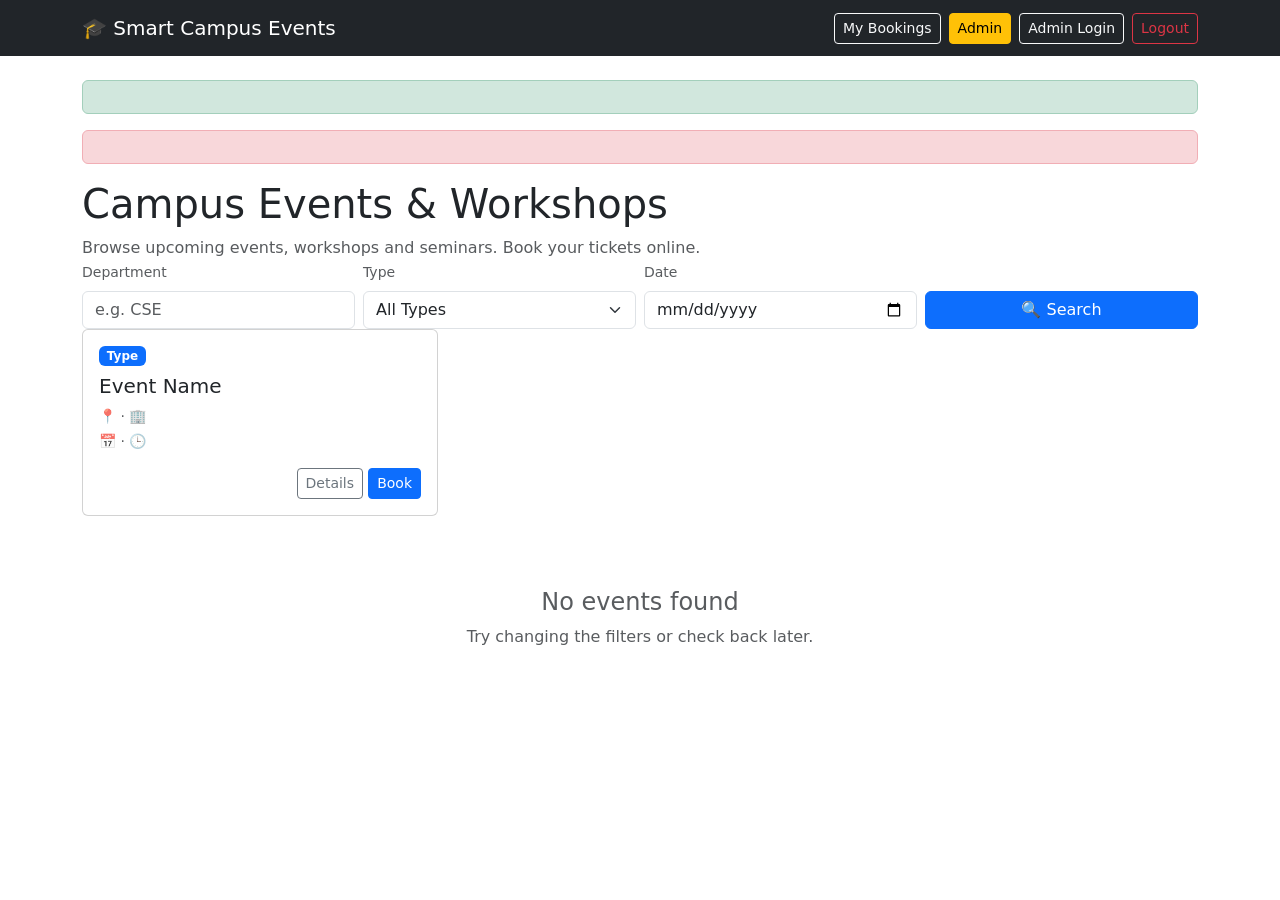
<file: src/main/resources/templates/index.html>
<!DOCTYPE html>
<html xmlns:th="http://www.thymeleaf.org" xmlns:sec="http://www.thymeleaf.org/extras/spring-security">
<head>
    <meta charset="UTF-8">
    <meta name="viewport" content="width=device-width, initial-scale=1">
    <title>Smart Campus Events</title>
    <link href="https://cdn.jsdelivr.net/npm/bootstrap@5.3.3/dist/css/bootstrap.min.css" rel="stylesheet">
    <link th:href="@{/css/style.css}" rel="stylesheet">
</head>
<body>
<nav class="navbar navbar-expand-lg navbar-dark bg-dark mb-4">
    <div class="container">
        <a class="navbar-brand" href="/">🎓 Smart Campus Events</a>
        <div class="d-flex gap-2">
            <a class="btn btn-outline-light btn-sm" href="/my-registrations">My Bookings</a>
            <a class="btn btn-warning btn-sm" href="/admin" sec:authorize="hasRole('ADMIN')">Admin</a>
            <a class="btn btn-outline-light btn-sm" href="/login" sec:authorize="!isAuthenticated()">Admin Login</a>
            <a class="btn btn-outline-danger btn-sm" href="/logout" sec:authorize="isAuthenticated()">Logout</a>
        </div>
    </div>
</nav>

<div class="container">
    <div th:if="${successMessage}" class="alert alert-success" th:text="${successMessage}"></div>
    <div th:if="${errorMessage}" class="alert alert-danger" th:text="${errorMessage}"></div>

    <div class="hero">
        <h1 class="mb-2">Campus Events & Workshops</h1>
        <p class="mb-0 opacity-75">Browse upcoming events, workshops and seminars. Book your tickets online.</p>
    </div>

    <!-- Filters -->
    <form class="filter-bar row g-2 align-items-end" method="get" action="/">
        <div class="col-md-3">
            <label class="form-label small text-muted">Department</label>
            <input type="text" name="department" class="form-control" placeholder="e.g. CSE" th:value="${department}">
        </div>
        <div class="col-md-3">
            <label class="form-label small text-muted">Type</label>
            <select name="type" class="form-select">
                <option value="">All Types</option>
                <option value="Workshop" th:selected="${type == 'Workshop'}">Workshop</option>
                <option value="Seminar" th:selected="${type == 'Seminar'}">Seminar</option>
                <option value="Fest" th:selected="${type == 'Fest'}">Fest</option>
                <option value="Cultural" th:selected="${type == 'Cultural'}">Cultural</option>
                <option value="Sports" th:selected="${type == 'Sports'}">Sports</option>
            </select>
        </div>
        <div class="col-md-3">
            <label class="form-label small text-muted">Date</label>
            <input type="date" name="date" class="form-control" th:value="${date}">
        </div>
        <div class="col-md-3">
            <button type="submit" class="btn btn-primary w-100">🔍 Search</button>
        </div>
    </form>

    <div class="row g-4">
        <div class="col-md-4" th:each="e : ${events}">
            <div class="card h-100">
                <div class="card-body">
                    <div class="d-flex justify-content-between mb-2">
                        <span class="badge bg-primary" th:text="${e.type}">Type</span>
                        <span class="badge" th:classappend="${e.availableTickets > 0} ? 'bg-success' : 'bg-danger'"
                              th:text="${e.availableTickets > 0} ? ${e.availableTickets} + ' left' : 'Sold Out'"></span>
                    </div>
                    <h5 class="card-title" th:text="${e.name}">Event Name</h5>
                    <p class="text-muted small mb-1">
                        📍 <span th:text="${e.venue} ?: 'TBA'"></span> ·
                        🏢 <span th:text="${e.department}"></span>
                    </p>
                    <p class="text-muted small mb-2">
                        📅 <span th:text="${e.date}"></span>
                        <span th:if="${e.time}"> · 🕒 <span th:text="${e.time}"></span></span>
                    </p>
                    <p class="card-text small" th:text="${e.description}"></p>
                    <div class="d-flex justify-content-between align-items-center mt-3">
                        <span class="fw-bold text-success" th:text="${e.ticketPrice == 0} ? 'Free' : '₹' + ${e.ticketPrice}"></span>
                        <div>
                            <a th:href="@{/events/{id}(id=${e.id})}" class="btn btn-outline-secondary btn-sm">Details</a>
                            <a th:if="${e.availableTickets > 0}" th:href="@{/register/{id}(id=${e.id})}" class="btn btn-primary btn-sm">Book</a>
                        </div>
                    </div>
                </div>
            </div>
        </div>
        <div class="col-12 text-center text-muted py-5" th:if="${#lists.isEmpty(events)}">
            <h4>No events found</h4>
            <p>Try changing the filters or check back later.</p>
        </div>
    </div>
</div>
<script src="https://cdn.jsdelivr.net/npm/bootstrap@5.3.3/dist/js/bootstrap.bundle.min.js"></script>
</body>
</html>
</file>
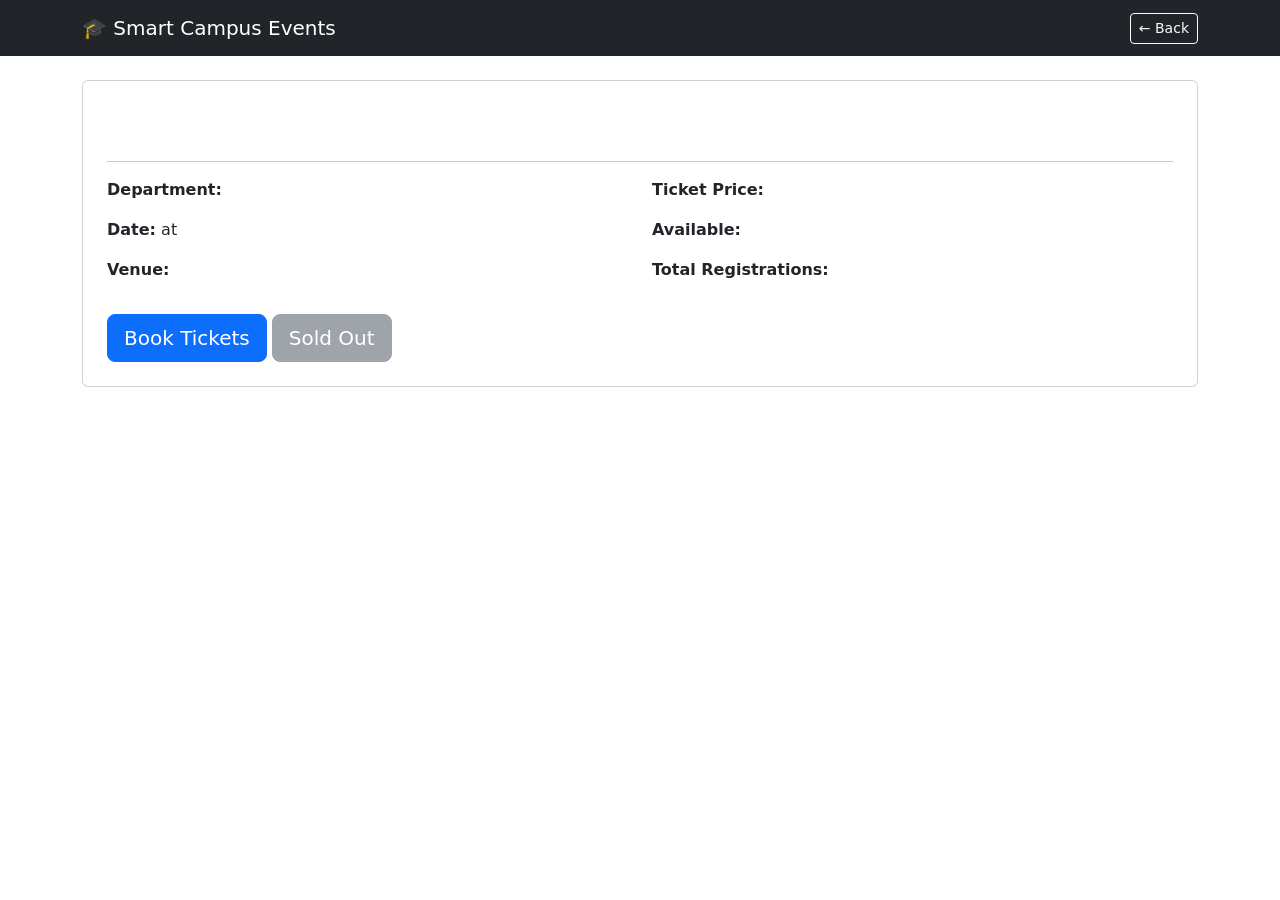
<file: src/main/resources/templates/event-detail.html>
<!DOCTYPE html>
<html xmlns:th="http://www.thymeleaf.org">
<head>
    <meta charset="UTF-8">
    <meta name="viewport" content="width=device-width, initial-scale=1">
    <title th:text="${event.name}">Event Detail</title>
    <link href="https://cdn.jsdelivr.net/npm/bootstrap@5.3.3/dist/css/bootstrap.min.css" rel="stylesheet">
    <link th:href="@{/css/style.css}" rel="stylesheet">
</head>
<body>
<nav class="navbar navbar-dark bg-dark mb-4">
    <div class="container">
        <a class="navbar-brand" href="/">🎓 Smart Campus Events</a>
        <a class="btn btn-outline-light btn-sm" href="/">← Back</a>
    </div>
</nav>
<div class="container">
    <div class="card p-4">
        <div class="d-flex justify-content-between">
            <span class="badge bg-primary" th:text="${event.type}"></span>
            <span class="badge bg-secondary" th:text="${event.status}"></span>
        </div>
        <h2 class="mt-3" th:text="${event.name}"></h2>
        <p class="text-muted" th:text="${event.description}"></p>
        <hr>
        <div class="row">
            <div class="col-md-6">
                <p><strong>Department:</strong> <span th:text="${event.department}"></span></p>
                <p><strong>Date:</strong> <span th:text="${event.date}"></span>
                    <span th:if="${event.time}"> at <span th:text="${event.time}"></span></span></p>
                <p><strong>Venue:</strong> <span th:text="${event.venue} ?: 'TBA'"></span></p>
            </div>
            <div class="col-md-6">
                <p><strong>Ticket Price:</strong>
                    <span th:text="${event.ticketPrice == 0} ? 'Free' : '₹' + ${event.ticketPrice}"></span></p>
                <p><strong>Available:</strong>
                    <span th:text="${event.availableTickets} + ' / ' + ${event.totalTickets}"></span></p>
                <p><strong>Total Registrations:</strong> <span th:text="${regCount}"></span></p>
            </div>
        </div>
        <div class="mt-3">
            <a th:if="${event.availableTickets > 0}" th:href="@{/register/{id}(id=${event.id})}"
               class="btn btn-primary btn-lg">Book Tickets</a>
            <span th:unless="${event.availableTickets > 0}" class="btn btn-secondary btn-lg disabled">Sold Out</span>
        </div>
    </div>
</div>
</body>
</html>
</file>
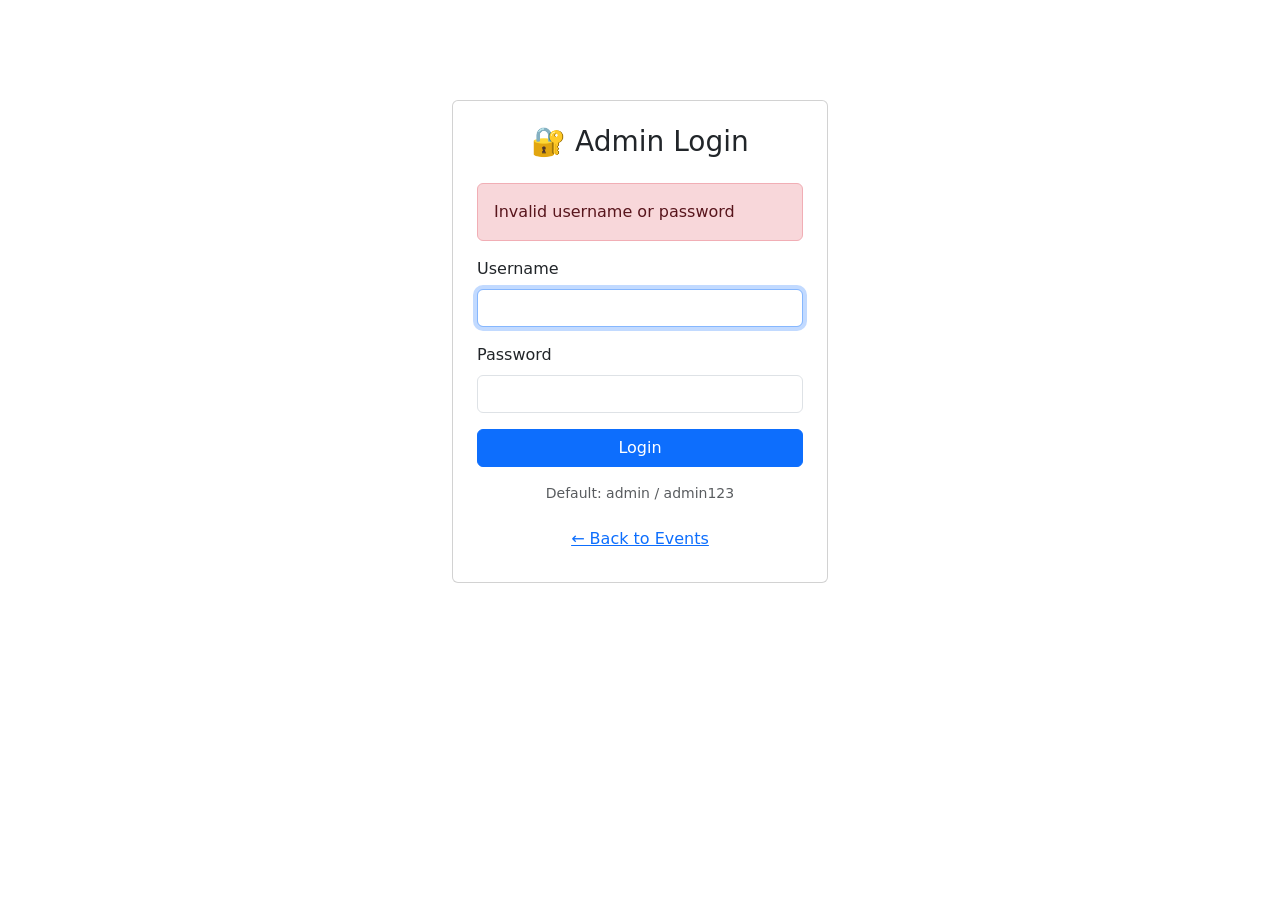
<file: src/main/resources/templates/login.html>
<!DOCTYPE html>
<html xmlns:th="http://www.thymeleaf.org">
<head>
    <meta charset="UTF-8">
    <meta name="viewport" content="width=device-width, initial-scale=1">
    <title>Admin Login</title>
    <link href="https://cdn.jsdelivr.net/npm/bootstrap@5.3.3/dist/css/bootstrap.min.css" rel="stylesheet">
    <link th:href="@{/css/style.css}" rel="stylesheet">
</head>
<body>
<div class="container" style="max-width: 400px; margin-top: 100px;">
    <div class="card p-4">
        <h3 class="text-center mb-4">🔐 Admin Login</h3>
        <div th:if="${param.error}" class="alert alert-danger">Invalid username or password</div>
        <form th:action="@{/login}" method="post">
            <div class="mb-3">
                <label class="form-label">Username</label>
                <input type="text" name="username" class="form-control" required autofocus>
            </div>
            <div class="mb-3">
                <label class="form-label">Password</label>
                <input type="password" name="password" class="form-control" required>
            </div>
            <button type="submit" class="btn btn-primary w-100">Login</button>
        </form>
        <p class="text-center text-muted small mt-3">Default: admin / admin123</p>
        <a href="/" class="btn btn-link w-100">← Back to Events</a>
    </div>
</div>
</body>
</html>
</file>
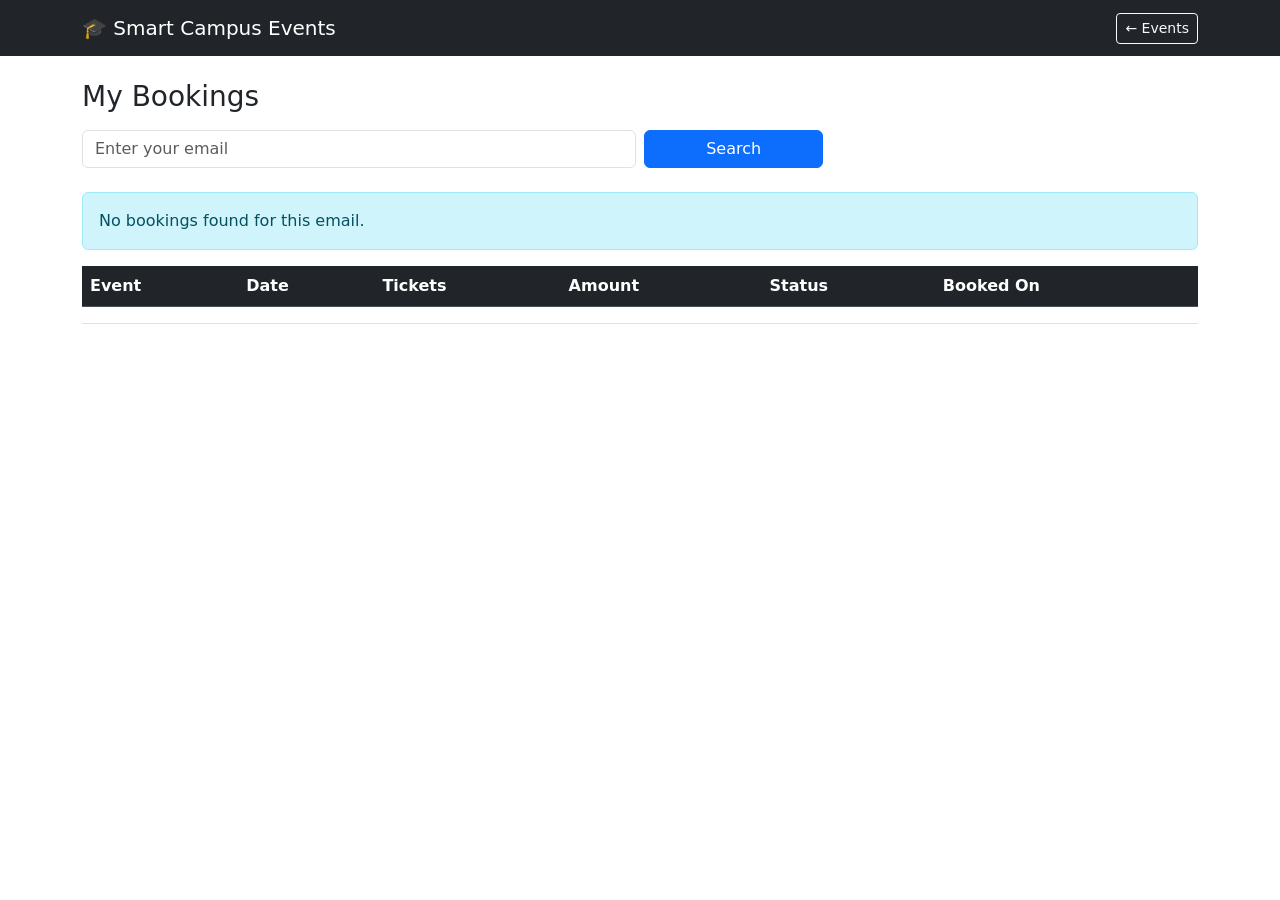
<file: src/main/resources/templates/my-registrations.html>
<!DOCTYPE html>
<html xmlns:th="http://www.thymeleaf.org">
<head>
    <meta charset="UTF-8">
    <meta name="viewport" content="width=device-width, initial-scale=1">
    <title>My Bookings</title>
    <link href="https://cdn.jsdelivr.net/npm/bootstrap@5.3.3/dist/css/bootstrap.min.css" rel="stylesheet">
    <link th:href="@{/css/style.css}" rel="stylesheet">
</head>
<body>
<nav class="navbar navbar-dark bg-dark mb-4">
    <div class="container">
        <a class="navbar-brand" href="/">🎓 Smart Campus Events</a>
        <a class="btn btn-outline-light btn-sm" href="/">← Events</a>
    </div>
</nav>
<div class="container">
    <h3 class="mb-3">My Bookings</h3>
    <form class="row g-2 mb-4" method="get">
        <div class="col-md-6">
            <input type="email" name="email" class="form-control" placeholder="Enter your email" th:value="${email}" required>
        </div>
        <div class="col-md-2">
            <button type="submit" class="btn btn-primary w-100">Search</button>
        </div>
    </form>

    <div th:if="${registrations != null}">
        <div th:if="${#lists.isEmpty(registrations)}" class="alert alert-info">No bookings found for this email.</div>
        <table class="table table-hover bg-white" th:unless="${#lists.isEmpty(registrations)}">
            <thead class="table-dark">
            <tr>
                <th>Event</th>
                <th>Date</th>
                <th>Tickets</th>
                <th>Amount</th>
                <th>Status</th>
                <th>Booked On</th>
            </tr>
            </thead>
            <tbody>
            <tr th:each="r : ${registrations}">
                <td th:text="${r.event.name}"></td>
                <td th:text="${r.event.date}"></td>
                <td th:text="${r.numberOfTickets}"></td>
                <td th:text="'₹' + ${r.totalAmount}"></td>
                <td><span class="badge bg-success" th:text="${r.status}"></span></td>
                <td th:text="${#temporals.format(r.registrationDate, 'dd MMM yyyy HH:mm')}"></td>
            </tr>
            </tbody>
        </table>
    </div>
</div>
</body>
</html>
</file>
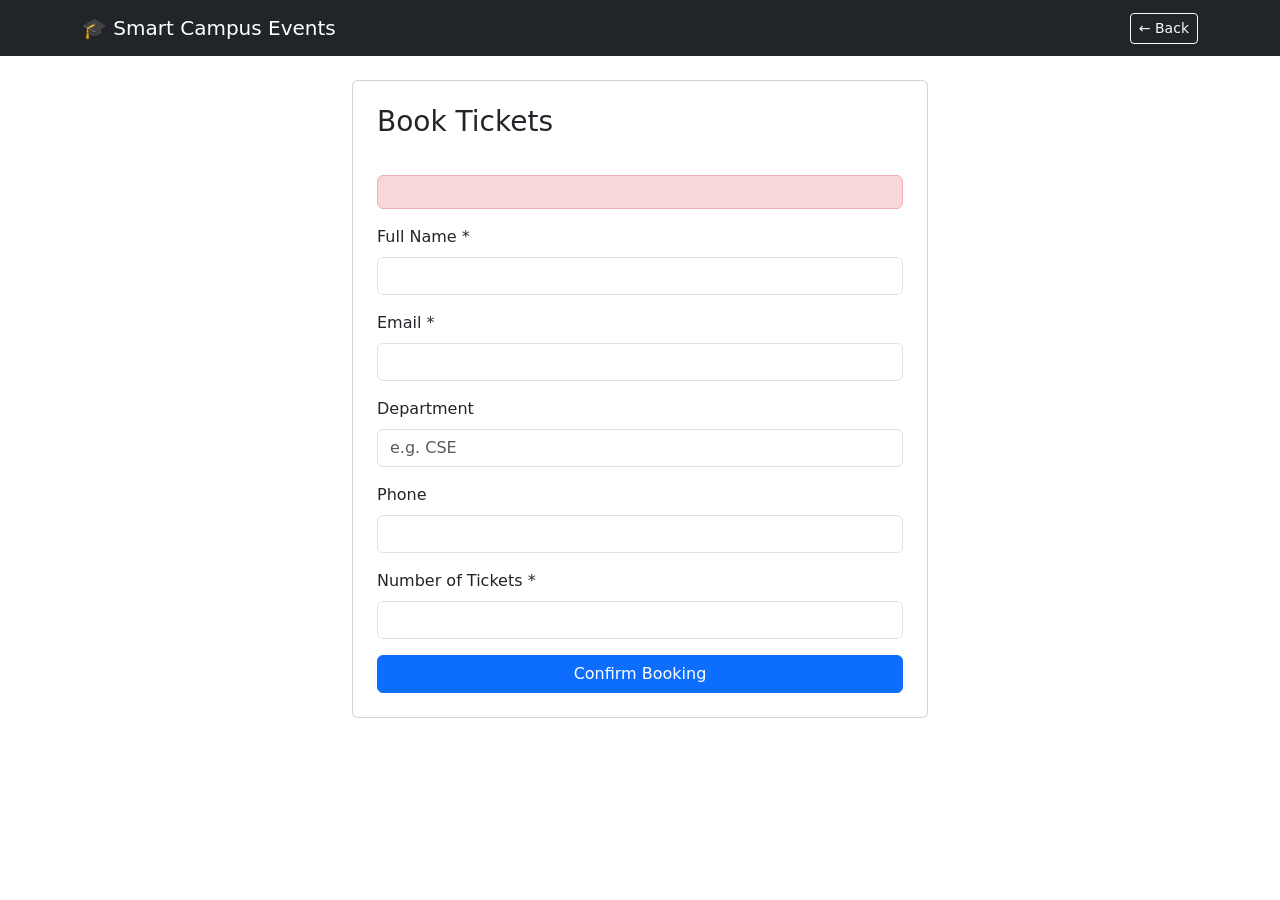
<file: src/main/resources/templates/register.html>
<!DOCTYPE html>
<html xmlns:th="http://www.thymeleaf.org">
<head>
    <meta charset="UTF-8">
    <meta name="viewport" content="width=device-width, initial-scale=1">
    <title>Book Tickets</title>
    <link href="https://cdn.jsdelivr.net/npm/bootstrap@5.3.3/dist/css/bootstrap.min.css" rel="stylesheet">
    <link th:href="@{/css/style.css}" rel="stylesheet">
</head>
<body>
<nav class="navbar navbar-dark bg-dark mb-4">
    <div class="container">
        <a class="navbar-brand" href="/">🎓 Smart Campus Events</a>
        <a class="btn btn-outline-light btn-sm" href="/">← Back</a>
    </div>
</nav>
<div class="container" style="max-width: 600px;">
    <div class="card p-4">
        <h3 class="mb-1">Book Tickets</h3>
        <p class="text-muted" th:text="${event.name} + ' · ₹' + ${event.ticketPrice} + ' per ticket'"></p>
        <p class="small text-success" th:text="${event.availableTickets} + ' tickets available'"></p>

        <div th:if="${errorMessage}" class="alert alert-danger" th:text="${errorMessage}"></div>

        <form th:action="@{/register/{id}(id=${event.id})}" th:object="${student}" method="post">
            <div class="mb-3">
                <label class="form-label">Full Name *</label>
                <input type="text" th:field="*{name}" class="form-control" required>
                <div class="text-danger small" th:if="${#fields.hasErrors('name')}" th:errors="*{name}"></div>
            </div>
            <div class="mb-3">
                <label class="form-label">Email *</label>
                <input type="email" th:field="*{email}" class="form-control" required>
                <div class="text-danger small" th:if="${#fields.hasErrors('email')}" th:errors="*{email}"></div>
            </div>
            <div class="mb-3">
                <label class="form-label">Department</label>
                <input type="text" th:field="*{department}" class="form-control" placeholder="e.g. CSE">
            </div>
            <div class="mb-3">
                <label class="form-label">Phone</label>
                <input type="text" th:field="*{phone}" class="form-control">
            </div>
            <div class="mb-3">
                <label class="form-label">Number of Tickets *</label>
                <input type="number" name="numberOfTickets" class="form-control"
                       th:value="${numberOfTickets}" min="1" th:max="${event.availableTickets}" required>
            </div>
            <button type="submit" class="btn btn-primary w-100">Confirm Booking</button>
        </form>
    </div>
</div>
</body>
</html>
</file>
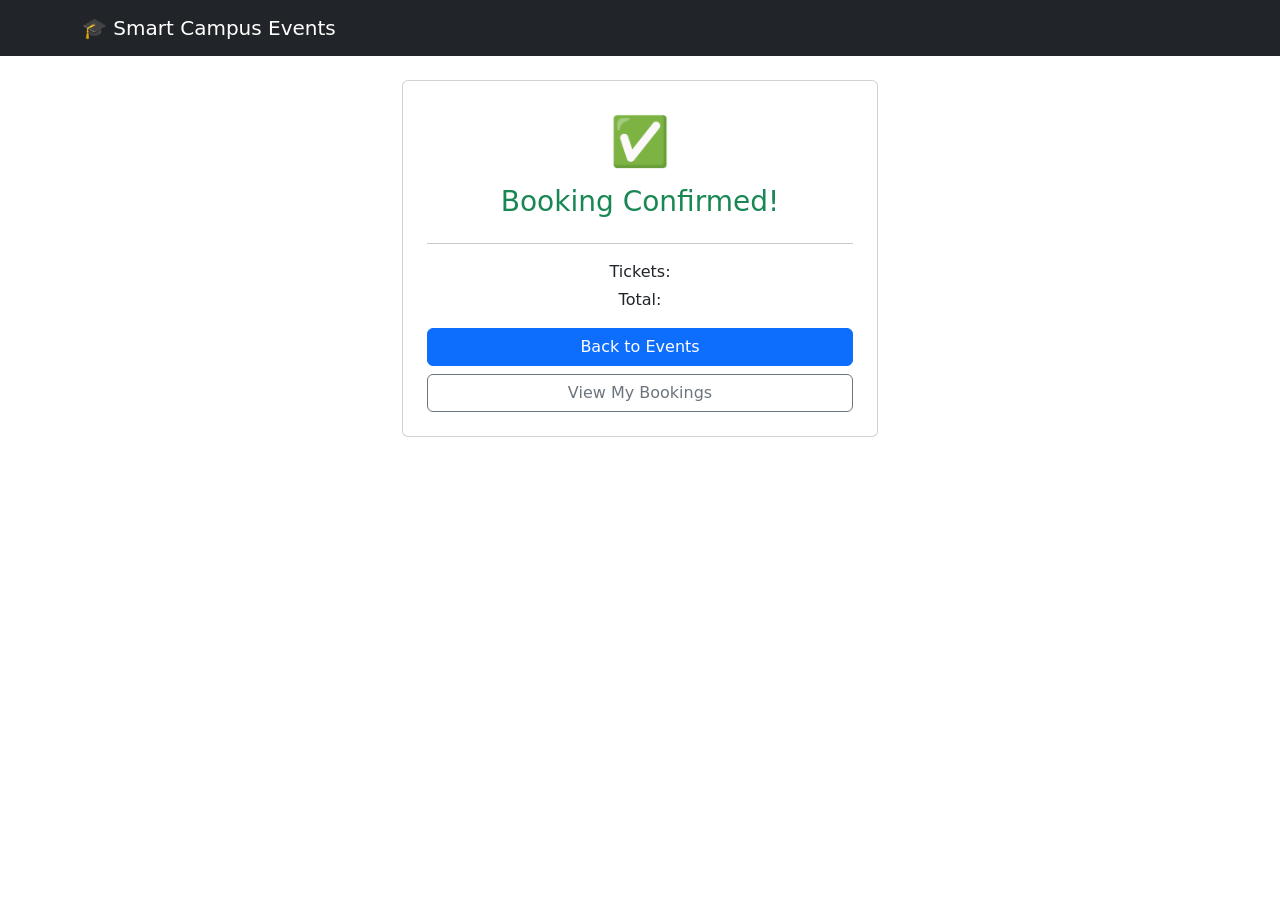
<file: src/main/resources/templates/success.html>
<!DOCTYPE html>
<html xmlns:th="http://www.thymeleaf.org">
<head>
    <meta charset="UTF-8">
    <meta name="viewport" content="width=device-width, initial-scale=1">
    <title>Booking Confirmed</title>
    <link href="https://cdn.jsdelivr.net/npm/bootstrap@5.3.3/dist/css/bootstrap.min.css" rel="stylesheet">
    <link th:href="@{/css/style.css}" rel="stylesheet">
</head>
<body>
<nav class="navbar navbar-dark bg-dark mb-4">
    <div class="container">
        <a class="navbar-brand" href="/">🎓 Smart Campus Events</a>
    </div>
</nav>
<div class="container" style="max-width: 500px;">
    <div class="card p-4 text-center">
        <div style="font-size: 3rem;">✅</div>
        <h3 class="text-success mt-2">Booking Confirmed!</h3>
        <div th:if="${registration}">
            <hr>
            <p class="mb-1"><strong th:text="${registration.student.name}"></strong></p>
            <p class="text-muted mb-1" th:text="${registration.event.name}"></p>
            <p class="mb-1">Tickets: <strong th:text="${registration.numberOfTickets}"></strong></p>
            <p class="mb-3">Total: <strong class="text-success" th:text="'₹' + ${registration.totalAmount}"></strong></p>
        </div>
        <a href="/" class="btn btn-primary">Back to Events</a>
        <a href="/my-registrations" class="btn btn-outline-secondary mt-2">View My Bookings</a>
    </div>
</div>
</body>
</html>
</file>
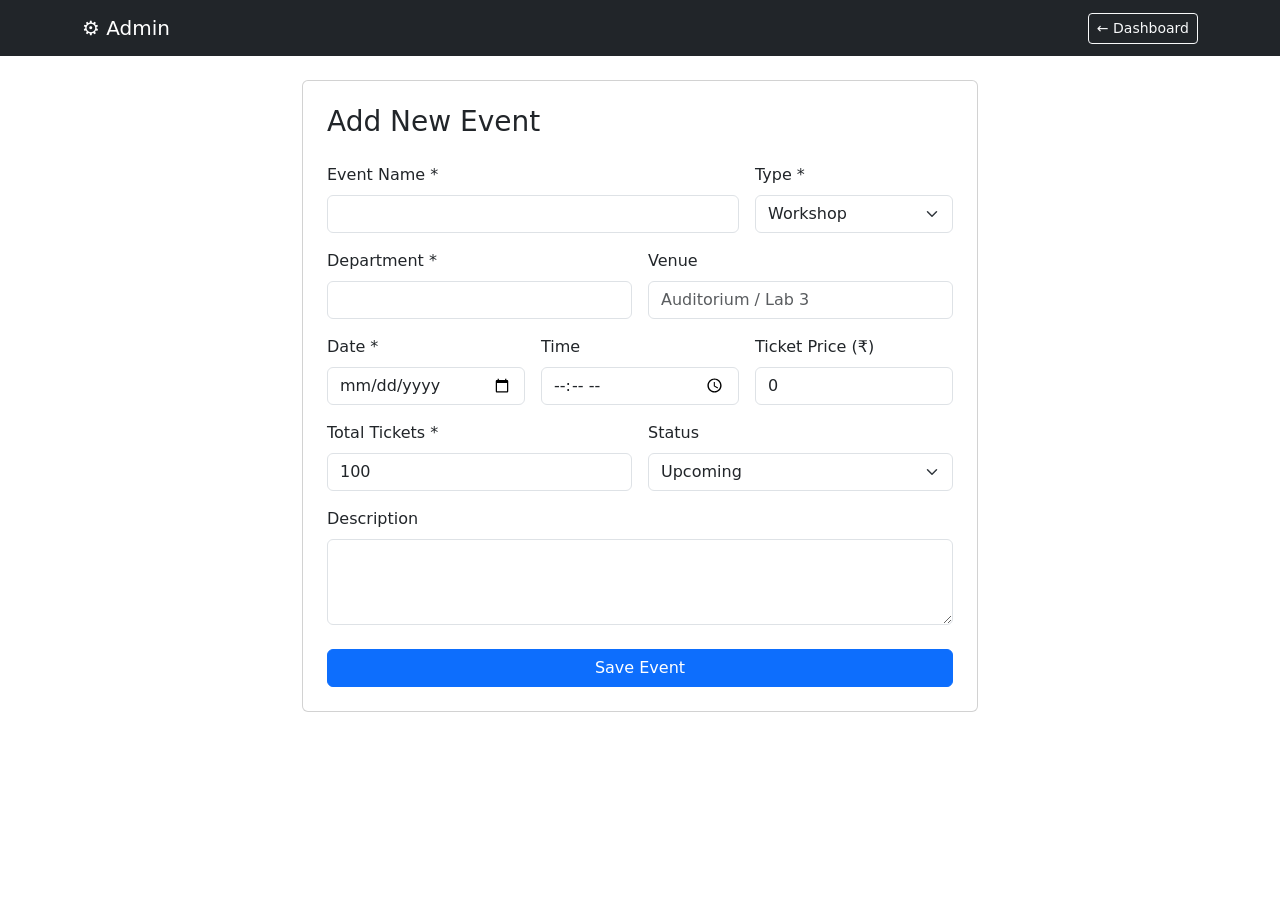
<file: src/main/resources/templates/admin/add-event.html>
<!DOCTYPE html>
<html xmlns:th="http://www.thymeleaf.org">
<head>
    <meta charset="UTF-8">
    <meta name="viewport" content="width=device-width, initial-scale=1">
    <title>Add Event</title>
    <link href="https://cdn.jsdelivr.net/npm/bootstrap@5.3.3/dist/css/bootstrap.min.css" rel="stylesheet">
    <link th:href="@{/css/style.css}" rel="stylesheet">
</head>
<body>
<nav class="navbar navbar-dark bg-dark mb-4">
    <div class="container">
        <a class="navbar-brand" href="/admin">⚙️ Admin</a>
        <a class="btn btn-outline-light btn-sm" href="/admin">← Dashboard</a>
    </div>
</nav>
<div class="container" style="max-width: 700px;">
    <div class="card p-4">
        <h3 class="mb-4">Add New Event</h3>
        <form th:action="@{/save}" th:object="${event}" method="post">
            <div class="row g-3">
                <div class="col-md-8">
                    <label class="form-label">Event Name *</label>
                    <input type="text" th:field="*{name}" class="form-control" required>
                    <div class="text-danger small" th:errors="*{name}"></div>
                </div>
                <div class="col-md-4">
                    <label class="form-label">Type *</label>
                    <select th:field="*{type}" class="form-select" required>
                        <option value="Workshop">Workshop</option>
                        <option value="Seminar">Seminar</option>
                        <option value="Fest">Fest</option>
                        <option value="Cultural">Cultural</option>
                        <option value="Sports">Sports</option>
                    </select>
                </div>
                <div class="col-md-6">
                    <label class="form-label">Department *</label>
                    <input type="text" th:field="*{department}" class="form-control" required>
                </div>
                <div class="col-md-6">
                    <label class="form-label">Venue</label>
                    <input type="text" th:field="*{venue}" class="form-control" placeholder="Auditorium / Lab 3">
                </div>
                <div class="col-md-4">
                    <label class="form-label">Date *</label>
                    <input type="date" th:field="*{date}" class="form-control" required>
                </div>
                <div class="col-md-4">
                    <label class="form-label">Time</label>
                    <input type="time" th:field="*{time}" class="form-control">
                </div>
                <div class="col-md-4">
                    <label class="form-label">Ticket Price (₹)</label>
                    <input type="number" step="0.01" th:field="*{ticketPrice}" class="form-control" value="0">
                </div>
                <div class="col-md-6">
                    <label class="form-label">Total Tickets *</label>
                    <input type="number" th:field="*{totalTickets}" class="form-control" min="1" value="100" required>
                </div>
                <div class="col-md-6">
                    <label class="form-label">Status</label>
                    <select th:field="*{status}" class="form-select">
                        <option value="UPCOMING">Upcoming</option>
                        <option value="ONGOING">Ongoing</option>
                        <option value="COMPLETED">Completed</option>
                        <option value="CANCELLED">Cancelled</option>
                    </select>
                </div>
                <div class="col-12">
                    <label class="form-label">Description</label>
                    <textarea th:field="*{description}" class="form-control" rows="3"></textarea>
                </div>
            </div>
            <button type="submit" class="btn btn-primary mt-4 w-100">Save Event</button>
        </form>
    </div>
</div>
</body>
</html>
</file>
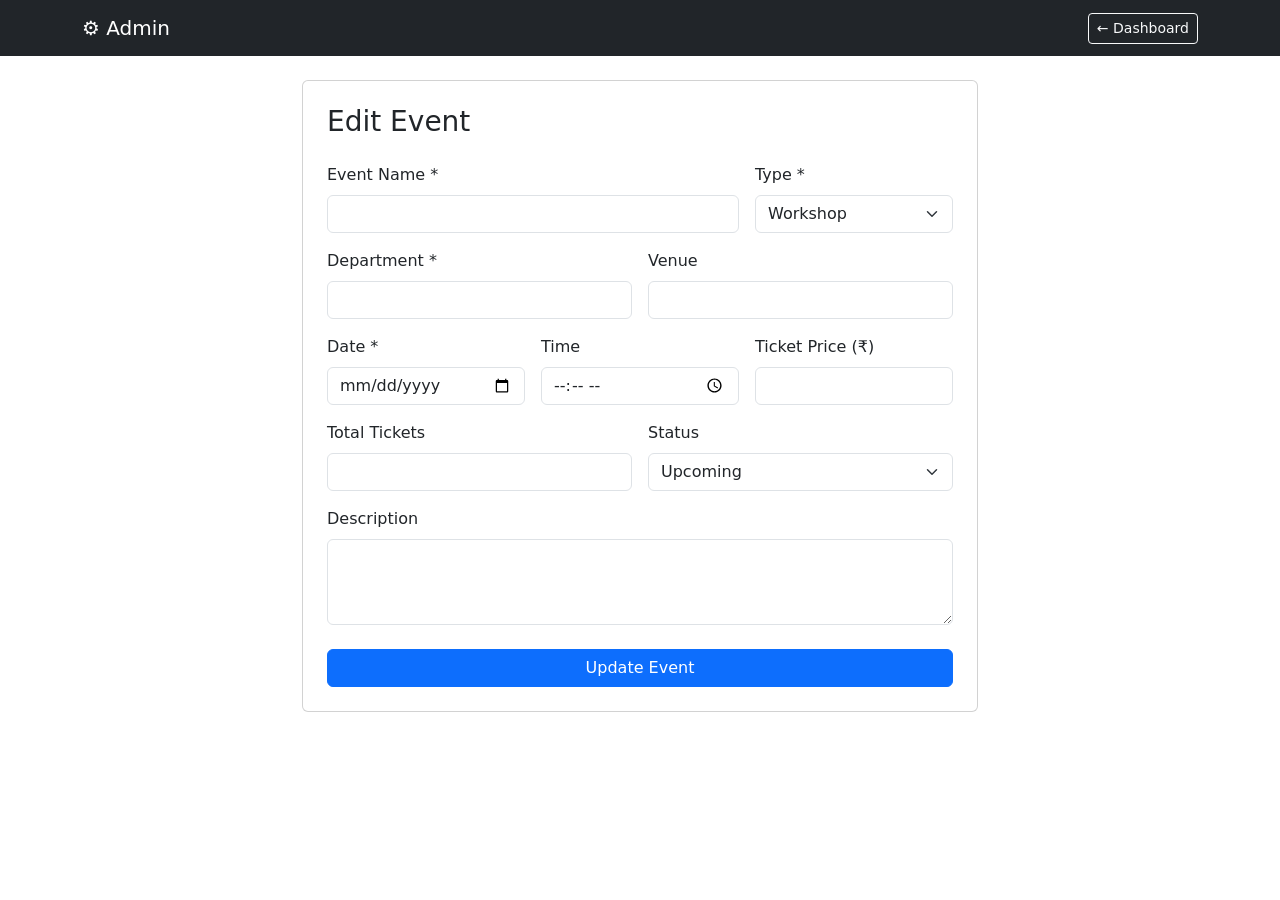
<file: src/main/resources/templates/admin/edit-event.html>
<!DOCTYPE html>
<html xmlns:th="http://www.thymeleaf.org">
<head>
    <meta charset="UTF-8">
    <meta name="viewport" content="width=device-width, initial-scale=1">
    <title>Edit Event</title>
    <link href="https://cdn.jsdelivr.net/npm/bootstrap@5.3.3/dist/css/bootstrap.min.css" rel="stylesheet">
    <link th:href="@{/css/style.css}" rel="stylesheet">
</head>
<body>
<nav class="navbar navbar-dark bg-dark mb-4">
    <div class="container">
        <a class="navbar-brand" href="/admin">⚙️ Admin</a>
        <a class="btn btn-outline-light btn-sm" href="/admin">← Dashboard</a>
    </div>
</nav>
<div class="container" style="max-width: 700px;">
    <div class="card p-4">
        <h3 class="mb-4">Edit Event</h3>
        <form th:action="@{/save}" th:object="${event}" method="post">
            <input type="hidden" th:field="*{id}">
            <input type="hidden" th:field="*{availableTickets}">
            <div class="row g-3">
                <div class="col-md-8">
                    <label class="form-label">Event Name *</label>
                    <input type="text" th:field="*{name}" class="form-control" required>
                </div>
                <div class="col-md-4">
                    <label class="form-label">Type *</label>
                    <select th:field="*{type}" class="form-select" required>
                        <option value="Workshop">Workshop</option>
                        <option value="Seminar">Seminar</option>
                        <option value="Fest">Fest</option>
                        <option value="Cultural">Cultural</option>
                        <option value="Sports">Sports</option>
                    </select>
                </div>
                <div class="col-md-6">
                    <label class="form-label">Department *</label>
                    <input type="text" th:field="*{department}" class="form-control" required>
                </div>
                <div class="col-md-6">
                    <label class="form-label">Venue</label>
                    <input type="text" th:field="*{venue}" class="form-control">
                </div>
                <div class="col-md-4">
                    <label class="form-label">Date *</label>
                    <input type="date" th:field="*{date}" class="form-control" required>
                </div>
                <div class="col-md-4">
                    <label class="form-label">Time</label>
                    <input type="time" th:field="*{time}" class="form-control">
                </div>
                <div class="col-md-4">
                    <label class="form-label">Ticket Price (₹)</label>
                    <input type="number" step="0.01" th:field="*{ticketPrice}" class="form-control">
                </div>
                <div class="col-md-6">
                    <label class="form-label">Total Tickets</label>
                    <input type="number" th:field="*{totalTickets}" class="form-control" min="1">
                </div>
                <div class="col-md-6">
                    <label class="form-label">Status</label>
                    <select th:field="*{status}" class="form-select">
                        <option value="UPCOMING">Upcoming</option>
                        <option value="ONGOING">Ongoing</option>
                        <option value="COMPLETED">Completed</option>
                        <option value="CANCELLED">Cancelled</option>
                    </select>
                </div>
                <div class="col-12">
                    <label class="form-label">Description</label>
                    <textarea th:field="*{description}" class="form-control" rows="3"></textarea>
                </div>
            </div>
            <button type="submit" class="btn btn-primary mt-4 w-100">Update Event</button>
        </form>
    </div>
</div>
</body>
</html>
</file>
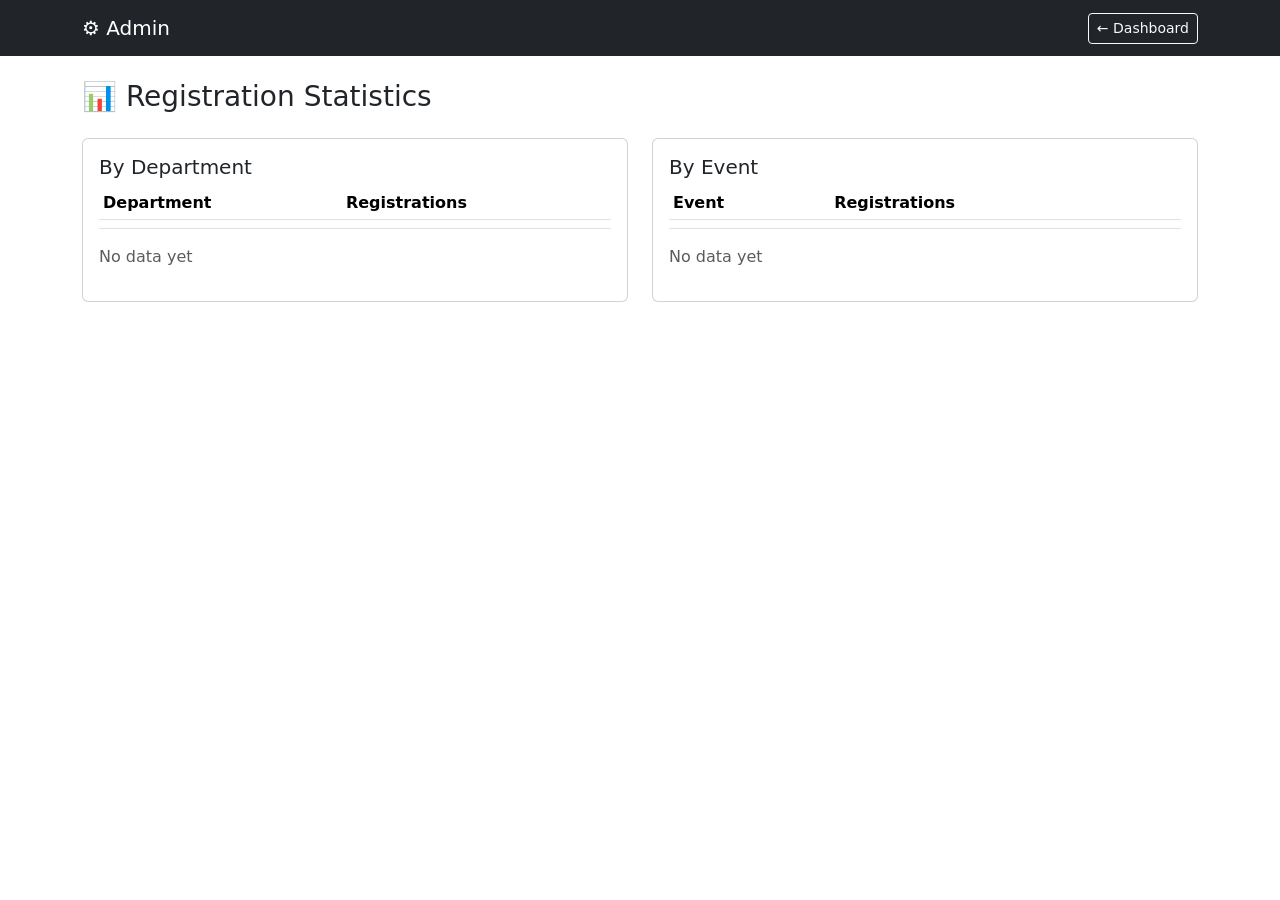
<file: src/main/resources/templates/admin/stats.html>
<!DOCTYPE html>
<html xmlns:th="http://www.thymeleaf.org">
<head>
    <meta charset="UTF-8">
    <meta name="viewport" content="width=device-width, initial-scale=1">
    <title>Registration Statistics</title>
    <link href="https://cdn.jsdelivr.net/npm/bootstrap@5.3.3/dist/css/bootstrap.min.css" rel="stylesheet">
    <link th:href="@{/css/style.css}" rel="stylesheet">
</head>
<body>
<nav class="navbar navbar-dark bg-dark mb-4">
    <div class="container">
        <a class="navbar-brand" href="/admin">⚙️ Admin</a>
        <a class="btn btn-outline-light btn-sm" href="/admin">← Dashboard</a>
    </div>
</nav>
<div class="container">
    <h3 class="mb-4">📊 Registration Statistics</h3>
    <div class="row g-4">
        <div class="col-md-6">
            <div class="card p-3">
                <h5>By Department</h5>
                <table class="table table-sm">
                    <thead><tr><th>Department</th><th>Registrations</th></tr></thead>
                    <tbody>
                    <tr th:each="row : ${byDept}">
                        <td th:text="${row[0]}"></td>
                        <td><strong th:text="${row[1]}"></strong></td>
                    </tr>
                    </tbody>
                </table>
                <p th:if="${#lists.isEmpty(byDept)}" class="text-muted">No data yet</p>
            </div>
        </div>
        <div class="col-md-6">
            <div class="card p-3">
                <h5>By Event</h5>
                <table class="table table-sm">
                    <thead><tr><th>Event</th><th>Registrations</th></tr></thead>
                    <tbody>
                    <tr th:each="row : ${byEvent}">
                        <td th:text="${row[0]}"></td>
                        <td><strong th:text="${row[1]}"></strong></td>
                    </tr>
                    </tbody>
                </table>
                <p th:if="${#lists.isEmpty(byEvent)}" class="text-muted">No data yet</p>
            </div>
        </div>
    </div>
</div>
</body>
</html>
</file>
